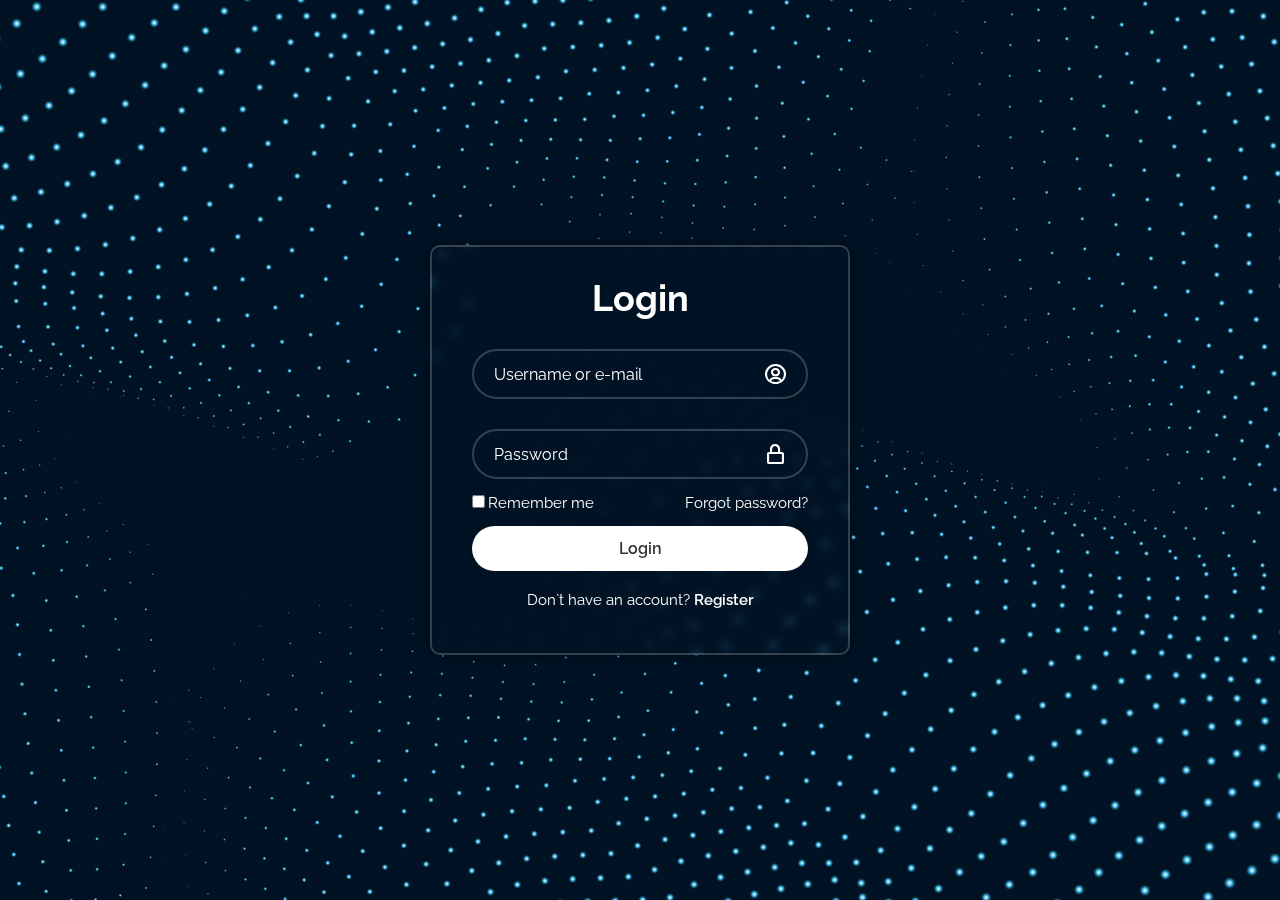
<file: frontend/login/index.html>
<!DOCTYPE html>
<html lang="en">
  
  <head>
    <meta charset="UTF-8">
    <meta name="viewport" content="width=device-width, initial-scale=1">
    <title>Ch202 Login</title>
    <link href="style.css" rel="stylesheet">
    <link href='https://unpkg.com/boxicons@2.1.4/css/boxicons.min.css' rel='stylesheet'>
  </head>

  <body>
    <div class="wrapper">
      <form action="">
        <h1>Login</h1>
        <div class="input-box">
          <input type="text" placeholder="Username or e-mail" required>
          <i class='bx bx-user-circle'></i> 
        </div>

        <div class="input-box">
          <input type="password" placeholder="Password" required>
          <i class='bx bx-lock-alt'></i>
        </div>

        <div class="remember-forgot">
          <label><input type="checkbox">Remember me</label>
          <a href="#">Forgot password?</a>
        </div>

        <button type="submit" class="btn">Login</button>

        <div class="register-link">
          <p>Don`t have an account? <a href="#">Register</a></p>
        </div>

      </form>
    </div>
  </body>

</html>
</file>
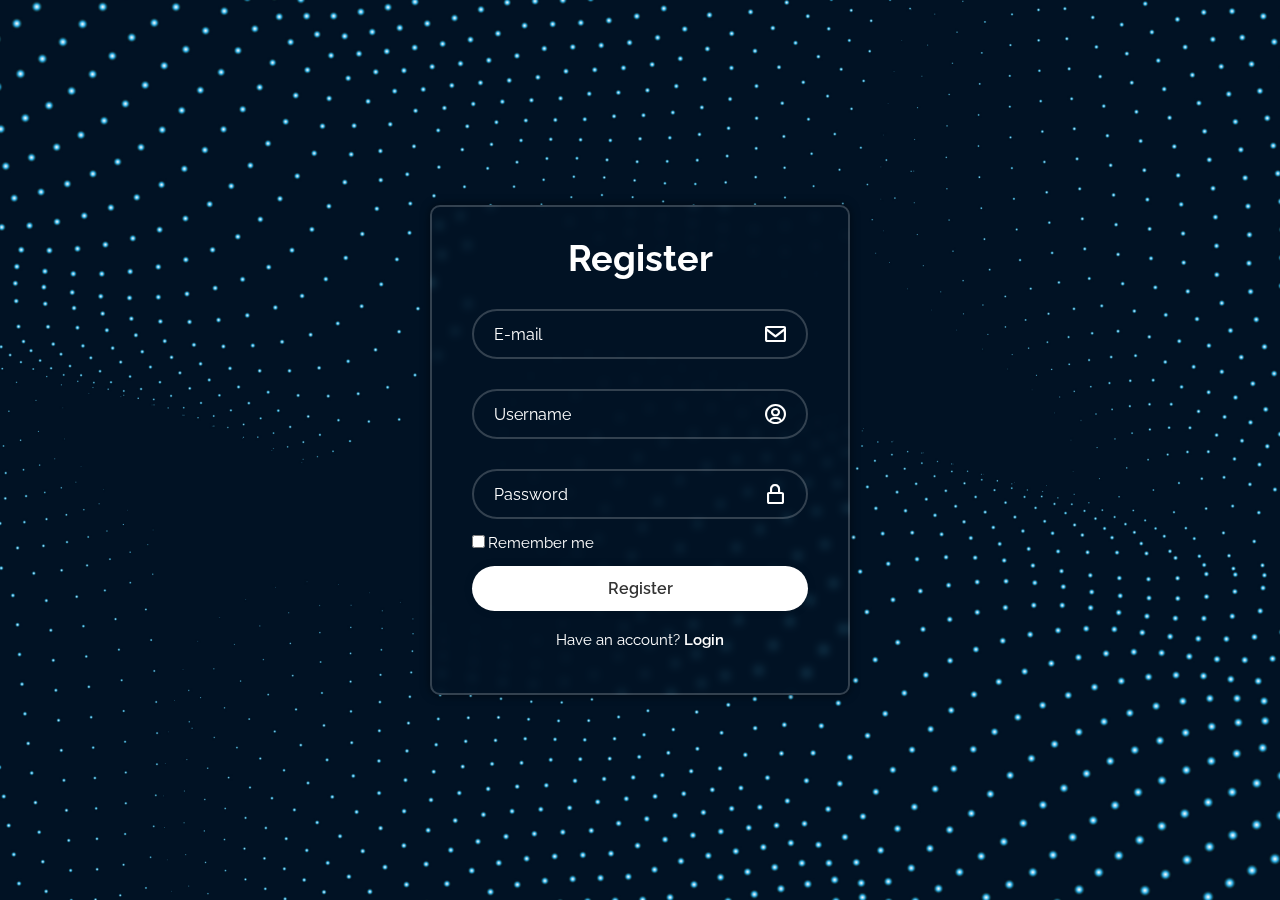
<file: frontend/register/index.html>
<!DOCTYPE html>
<html lang="en">
  
  <head>
    <meta charset="UTF-8">
    <meta name="viewport" content="width=device-width, initial-scale=1">
    <title>Ch202 Register</title>
    <link href="style.css" rel="stylesheet">
    <link href='https://unpkg.com/boxicons@2.1.4/css/boxicons.min.css' rel='stylesheet'>
  </head>

  <body>
    <div class="wrapper">
      <form action="">
        <h1>Register</h1>
        <div class="input-box">
          <input type="text" placeholder='E-mail'>
          <i class='bx bx-envelope'></i>
        </div>
        <div class="input-box">
          <input type="text" placeholder="Username" required>
          <i class='bx bx-user-circle'></i> 
        </div>

        <div class="input-box">
          <input type="password" placeholder="Password" required>
          <i class='bx bx-lock-alt'></i>
        </div>

        <div class="remember-forgot">
          <label><input type="checkbox">Remember me</label>
        </div>

        <button type="submit" class="btn">Register</button>

        <div class="register-link">
          <p>Have an account? <a href="#">Login</a></p>
        </div>

      </form>
    </div>
  </body>

</html>
</file>
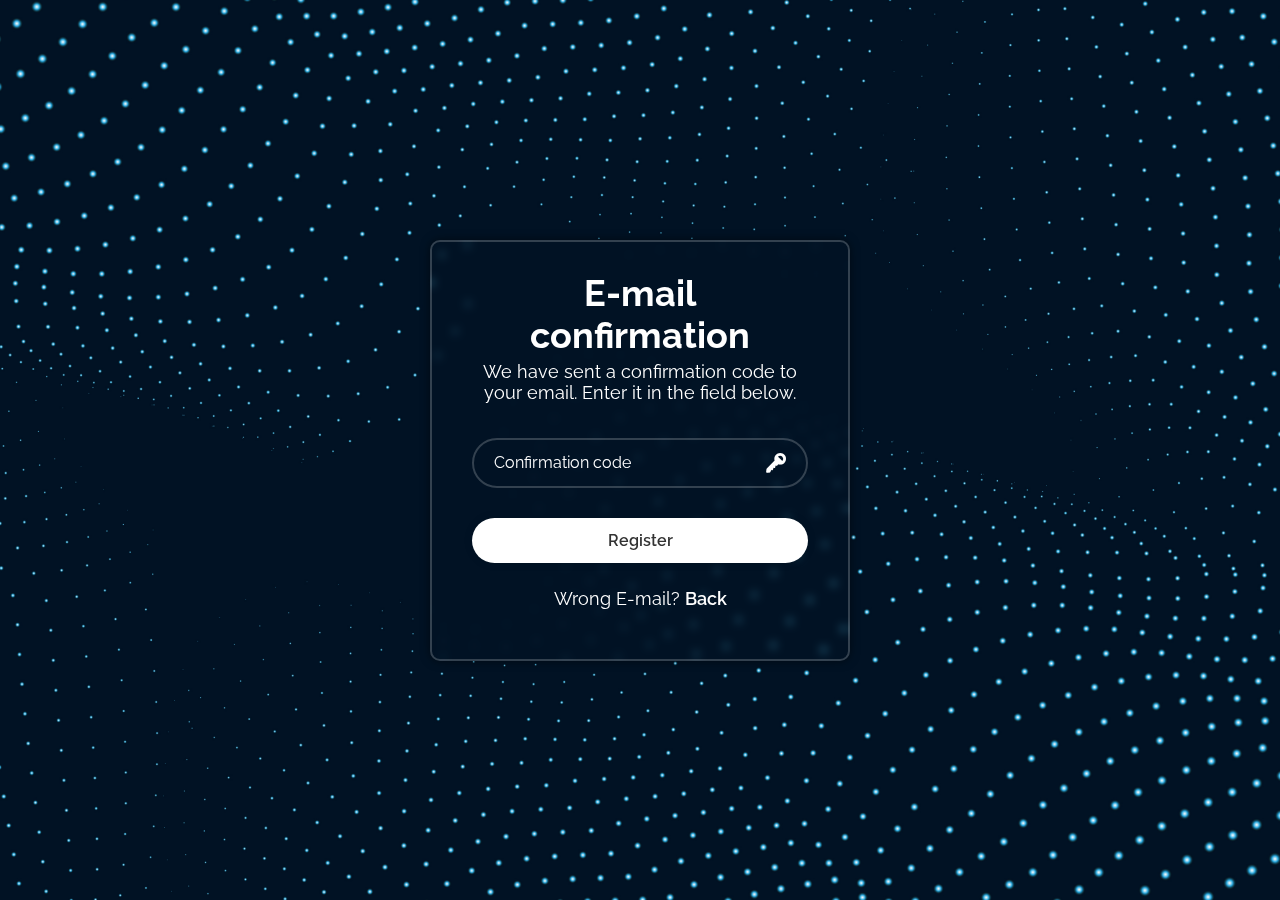
<file: frontend/register/email_confirm/index.html>
<!DOCTYPE html>
<html lang="en">
  
  <head>
    <meta charset="UTF-8">
    <meta name="viewport" content="width=device-width, initial-scale=1">
    <title>Ch202 E-mail confirmation</title>
    <link href="style.css" rel="stylesheet">
    <link href='https://unpkg.com/boxicons@2.1.4/css/boxicons.min.css' rel='stylesheet'>
  </head>

  <body>
    <div class="wrapper">
      <form action="">
        <h1>E-mail confirmation</h1>
        <p>We have sent a confirmation code to your email. Enter it in the field below.</p>
        <div class="input-box">
          <input type="text" placeholder='Confirmation code'>
          <i class='bx bxs-key' ></i>
        </div>

        <button type="submit" class="btn">Register</button>

        <div class="register-link">
          <p>Wrong E-mail? <a href="#">Back</a></p>
        </div>

      </form>
    </div>
  </body>

</html>
</file>
<file: frontend/login/style.css>
@import url('https://fonts.googleapis.com/css2?family=Raleway:ital,wght@0,100..900;1,100..900&display=swap');

* {
  margin: 0;
  padding: 0;
  box-sizing: border-box;
  font-family: "Raleway";
}


body {
  display: flex;
  justify-content: center;
  align-items: center;
  min-height: 100vh;
  background: seagreen;
  background: url('login-background.jpg') no-repeat;
  background-size: cover;
  background-position: center;
}

.wrapper {
  width: 420px;
  background: transparent;
  border: 2px solid rgba(255, 255, 255, .2);
  backdrop-filter: blur(5px);
  box-shadow: 0 0 10px rgba(0, 0, 0, .5);
  color: #fff;
  border-radius: 10px;
  padding: 30px 40px;
}

.wrapper h1 {
  font-size: 36px;
  text-align: center;
}

.wrapper .input-box {
  position: relative;
  width: 100%;
  height: 50px;
  margin: 30px 0;
}

.input-box input {
  width: 100%;
  height: 100%;
  background: transparent;
  border: none;
  outline: none;
  border: 2px solid rgba(255, 255, 255, .2);
  border-radius: 40px;
  font-size:16px;
  color: #fff;
  padding: 20px 45px 20px 20px;
}

.input-box input::placeholder {
  color: #fff;
}

.input-box i {
  position: absolute;
  right: 20px;
  top: 50%;
  transform: translateY(-50%);
  font-size: 25px;
}

.wrapper .remember-forgot {
  display: flex;
  justify-content: space-between;
  font-size: 14.5px;
  margin: -15px 0 15px;
}

.remember-forgot label input {
  accent-color: #fff;
  margin-right: 3px;
}

.remember-forgot a {
  color: #fff;
  text-decoration: none;
}

.remember-forgot a:hover {
  text-decoration: underline;
}

.wrapper .btn {
  width: 100%;
  height: 45px;
  background: #fff;
  border: none;
  outline: none;
  border-radius: 40px;
  box-shadow: 0 0 10px rgba(0, 0, 0, .1);
  cursor: pointer;
  font-size: 16px;
  color: #333;
  font-weight: 600;
}

.wrapper .register-link {
  font-size: 14.5px;
  text-align: center;
  margin: 20px 0 15px;
}

.register-link p a {
  color: #fff;
  text-decoration: none;
  font-weight: 600;
}

.register-link p a:hover{
  text-decoration: underline;
}
</file>
<file: frontend/register/style.css>
@import url('https://fonts.googleapis.com/css2?family=Raleway:ital,wght@0,100..900;1,100..900&display=swap');

* {
  margin: 0;
  padding: 0;
  box-sizing: border-box;
  font-family: "Raleway";
}


body {
  display: flex;
  justify-content: center;
  align-items: center;
  min-height: 100vh;
  background: seagreen;
  background: url('login-background.jpg') no-repeat;
  background-size: cover;
  background-position: center;
}

.wrapper {
  width: 420px;
  background: transparent;
  border: 2px solid rgba(255, 255, 255, .2);
  backdrop-filter: blur(5px);
  box-shadow: 0 0 10px rgba(0, 0, 0, .5);
  color: #fff;
  border-radius: 10px;
  padding: 30px 40px;
}

.wrapper h1 {
  font-size: 36px;
  text-align: center;
}

.wrapper .input-box {
  position: relative;
  width: 100%;
  height: 50px;
  margin: 30px 0;
}

.input-box input {
  width: 100%;
  height: 100%;
  background: transparent;
  border: none;
  outline: none;
  border: 2px solid rgba(255, 255, 255, .2);
  border-radius: 40px;
  font-size:16px;
  color: #fff;
  padding: 20px 45px 20px 20px;
}

.input-box input::placeholder {
  color: #fff;
}

.input-box i {
  position: absolute;
  right: 20px;
  top: 50%;
  transform: translateY(-50%);
  font-size: 25px;
}

.wrapper .remember-forgot {
  display: flex;
  justify-content: space-between;
  font-size: 14.5px;
  margin: -15px 0 15px;
}

.remember-forgot label input {
  accent-color: #fff;
  margin-right: 3px;
}

.remember-forgot a {
  color: #fff;
  text-decoration: none;
}

.remember-forgot a:hover {
  text-decoration: underline;
}

.wrapper .btn {
  width: 100%;
  height: 45px;
  background: #fff;
  border: none;
  outline: none;
  border-radius: 40px;
  box-shadow: 0 0 10px rgba(0, 0, 0, .1);
  cursor: pointer;
  font-size: 16px;
  color: #333;
  font-weight: 600;
}

.wrapper .register-link {
  font-size: 14.5px;
  text-align: center;
  margin: 20px 0 15px;
}

.register-link p a {
  color: #fff;
  text-decoration: none;
  font-weight: 600;
}

.register-link p a:hover{
  text-decoration: underline;
}
</file>
<file: frontend/register/email_confirm/style.css>
@import url('https://fonts.googleapis.com/css2?family=Raleway:ital,wght@0,100..900;1,100..900&display=swap');

* {
  margin: 0;
  padding: 0;
  box-sizing: border-box;
  font-family: "Raleway";
}


body {
  display: flex;
  justify-content: center;
  align-items: center;
  min-height: 100vh;
  background: seagreen;
  background: url('login-background.jpg') no-repeat;
  background-size: cover;
  background-position: center;
}

.wrapper {
  width: 420px;
  background: transparent;
  border: 2px solid rgba(255, 255, 255, .2);
  backdrop-filter: blur(5px);
  box-shadow: 0 0 10px rgba(0, 0, 0, .5);
  color: #fff;
  border-radius: 10px;
  padding: 30px 40px;
}

.wrapper h1 {
  font-size: 36px;
  text-align: center;
}

.wrapper p {
  font-size: 18px;
  text-align: center;
  padding: 5px;
}

.wrapper .input-box {
  position: relative;
  width: 100%;
  height: 50px;
  margin: 30px 0;
}

.input-box input {
  width: 100%;
  height: 100%;
  background: transparent;
  border: none;
  outline: none;
  border: 2px solid rgba(255, 255, 255, .2);
  border-radius: 40px;
  font-size:16px;
  color: #fff;
  padding: 20px 45px 20px 20px;
}

.input-box input::placeholder {
  color: #fff;
}

.input-box i {
  position: absolute;
  right: 20px;
  top: 50%;
  transform: translateY(-50%);
  font-size: 25px;
}

.wrapper .remember-forgot {
  display: flex;
  justify-content: space-between;
  font-size: 14.5px;
  margin: -15px 0 15px;
}

.remember-forgot label input {
  accent-color: #fff;
  margin-right: 3px;
}

.remember-forgot a {
  color: #fff;
  text-decoration: none;
}

.remember-forgot a:hover {
  text-decoration: underline;
}

.wrapper .btn {
  width: 100%;
  height: 45px;
  background: #fff;
  border: none;
  outline: none;
  border-radius: 40px;
  box-shadow: 0 0 10px rgba(0, 0, 0, .1);
  cursor: pointer;
  font-size: 16px;
  color: #333;
  font-weight: 600;
}

.wrapper .register-link {
  font-size: 14.5px;
  text-align: center;
  margin: 20px 0 15px;
}

.register-link p a {
  color: #fff;
  text-decoration: none;
  font-weight: 600;
}

.register-link p a:hover{
  text-decoration: underline;
}
</file>
